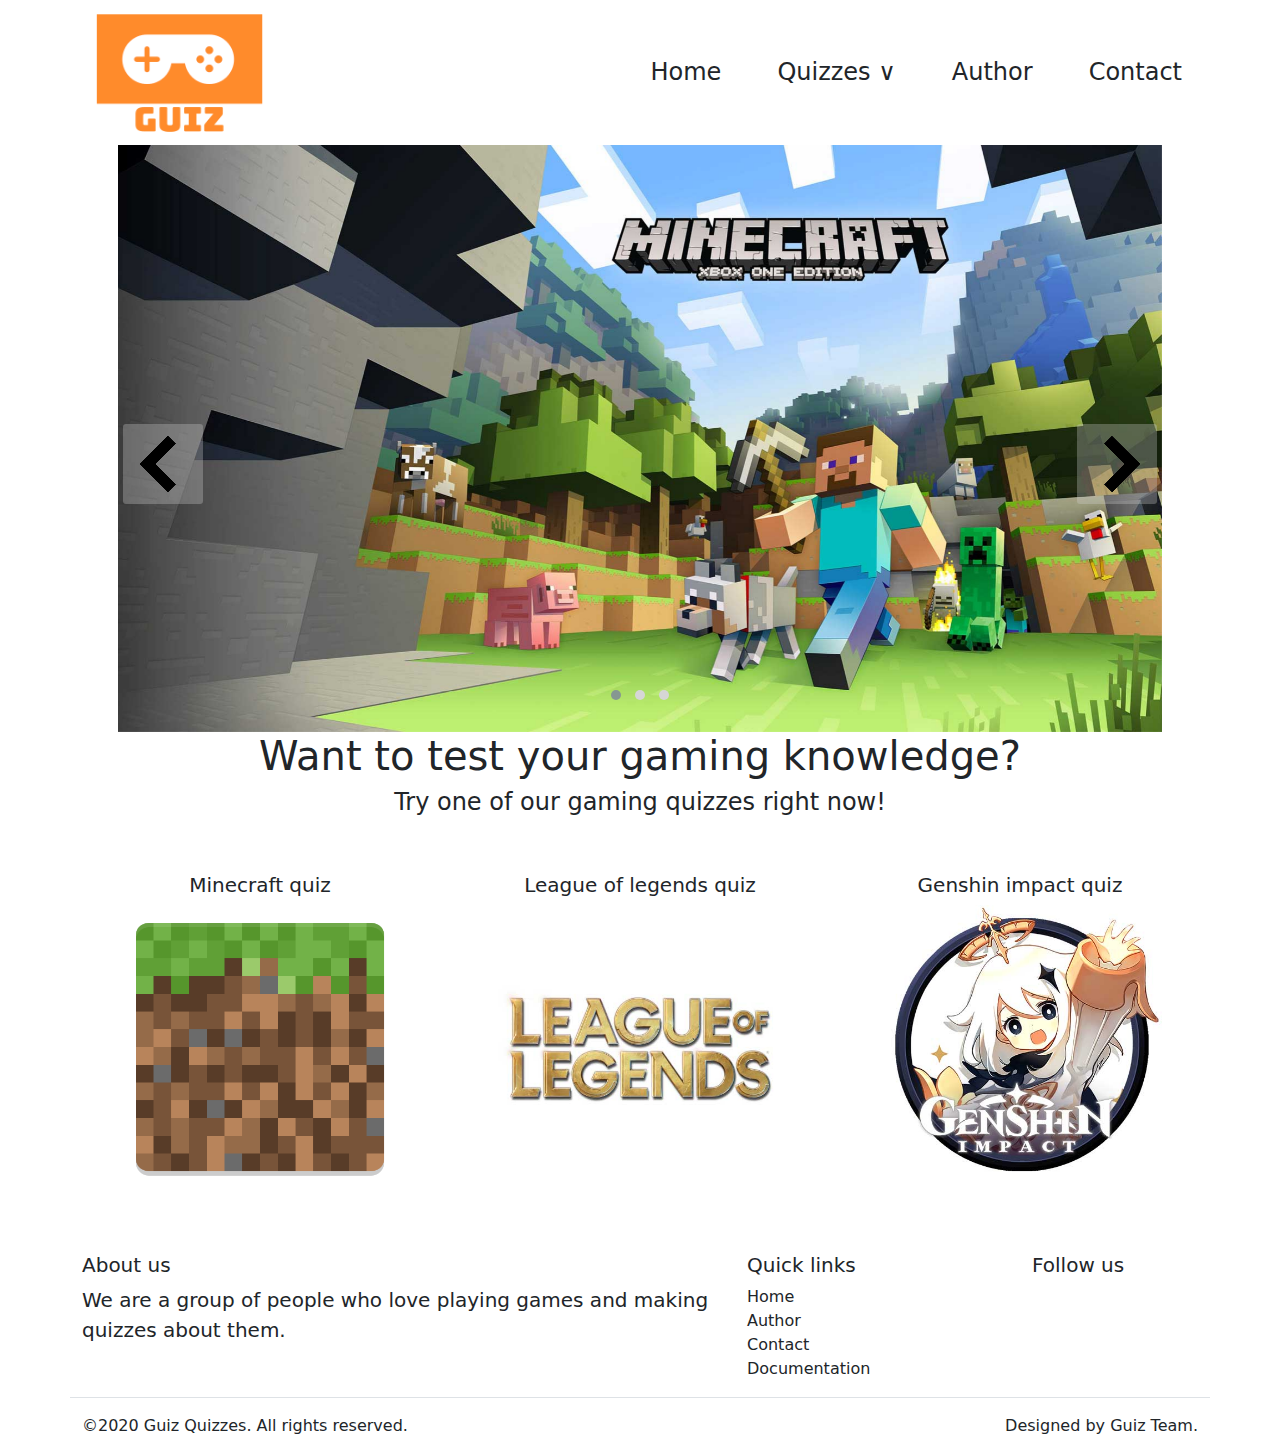
<file: index.html>
<!DOCTYPE html>
<html lang="en-US">

<head>
    <meta charset="utf-8" />
    <meta name="viewport" content="width=device-width, initial-scale=1, shrink-to-fit=no" />
    <link rel="stylesheet" type="text/css" href="css/bootstrap.min.css" />
    <link rel="stylesheet" type="text/css" href="css/style.min.css" />
    <link rel="stylesheet" type="text/css" href="css/owl.carousel.min.css" />
    <link rel="stylesheet" type="text/css" href="css/owl.theme.default.min.css" />
    <link rel="stylesheet" href="https://use.fontawesome.com/releases/v5.13.0/css/all.css"
        integrity="sha384-Bfad6CLCknfcloXFOyFnlgtENryhrpZCe29RTifKEixXQZ38WheV+i/6YWSzkz3V" crossorigin="anonymous">
    <link rel="shortcut icon" href="img/favicon.png" />
    <meta name="description" content="Guiz coolest gaming quizzes online. Test your gaming knowledge right now!" />
    <meta name="keywords" content="Guiz, Quizzes, Gaming, Minecraft, League" />
    <title>Guiz | Gaming quizzes online</title>
</head>

<body>
    <div class="container pe-sm-0">
        <nav class="navbar navbar-expand-md navbar-light">
            <div class="container-fluid pe-sm-0">
                <a href="index.html"><img class="navbar-brand img-fluid logo" src="img/lastlogo.png" alt="logo" /></a>
                <button class="navbar-toggler" type="button" data-bs-toggle="collapse" data-bs-target="#glavniNav"
                    aria-controls="navbarSupportedContent" aria-expanded="false" aria-label="Toggle navigation">
                    <span class="navbar-toggler-icon"></span>
                </button>
                <div class="collapse navbar-collapse justify-content-end" id="glavniNav">
                    <ul class="navbar-nav glavnaNavi">
                        <li class="nav-item">
                            <a class="nav-link mx-md-2 mx-lg-4 text-reset p-1 m-1 fs-4" href="index.html">Home</a>
                        </li>
                        <li class="nav-item dropD">
                            <a class="nav-link mx-md-2 mx-lg-4 text-reset p-1 m-1 fs-4 guiz">Quizzes &#8744;</a>
                            <ul id="dropD" class="navigacija">
                                <li><a class="txtCol p-1 m-1 bgCol fs-4" href="minecraft.html">Minecraft</a></li>
                                <li><a class="txtCol p-1 m-1 bgCol fs-4" href="league.html">League of Legends</a></li>
                                <li><a class="txtCol p-1 m-1 bgCol fs-4" href="genshin.html">Genshin Impact</a></li>
                            </ul>
                        </li>
                        <li class="nav-item">
                            <a class="nav-link mx-md-2 mx-lg-4 text-reset p-1 m-1 fs-4" href="author.html">Author</a>
                        </li>
                        <li class="nav-item">
                            <a class="nav-link mx-md-2 mx-lg-4 text-reset p-1 m-1 fs-4" href="contact.html">Contact</a>
                        </li>
                    </ul>
                </div>
            </div>
        </nav>
    </div>
    <div class="container px-5 d-none d-sm-block">
        <div class="owl-carousel owl-theme owl-loaded">
            <div class="owl-stage-outer">
                <div class="owl-stage">
                    <div class="owl-item"><img src="img/minecraft.jpg" alt="minecraft" /></div>
                    <div class="owl-item"><img src="img/league.jpg" alt="league" /></div>
                    <div class="owl-item"><img src="img/genshin2.jpg" alt="genshin" /></div>
                </div>
            </div>
            <div class="owl-nav">

            </div>
            <div class="owl-dots">

            </div>
        </div>
    </div>
    <div class="container">
        <h1 class="text-center">Want to test your gaming knowledge?</h1>
        <h2 class="h4 text-center pb-5">Try one of our gaming quizzes right now!</h2>
    </div>
    <div class="container">
        <div class="row">
            <div class="col-12 col-md-4 px-5 pb-3">
                <p class="h5 text-center">Minecraft quiz</p>
                <a href="minecraft.html"><img src="img/icon-m.png" alt="minecraft icon"
                        class="img-fluid px-5 px-md-0"></a>
            </div>
            <div class="col-12 col-md-4 px-5 pb-3">
                <p class="h5 text-center">League of legends quiz</p>
                <a href="league.html"><img src="img/league-icon2.jpg" alt="league of legends"
                        class="img-fluid d-block px-5 px-md-0 d-lg-none"></a>
                <a href="league.html"><img src="img/league-icon.jpg" alt="league of legends"
                        class="img-fluid d-none d-lg-block"></a>
            </div>
            <div class="col-12 col-md-4 px-5 pb-3">
                <p class="h5 text-center">Genshin impact quiz</p>
                <a href="genshin.html"><img src="img/gensh-icon.jpg" alt="paimon" class="img-fluid px-5 px-md-0"></a>
            </div>
        </div>
    </div>
    <div class="container mt-md-5 border-bottom">
        <div class="row">
            <div class="col-12 col-sm-5 col-md-6 col-xl-7">
                <h5>About us</h5>
                <p class="lead">We are a group of people who love playing games and making quizzes about them.</p>
            </div>
            <div class="col-12 col-sm-3 col-md-3 col-xl-3">
                <h5>Quick links</h5>
                <ul class="ps-0">
                    <li><a href="index.html" class="text-reset">Home</a></li>
                    <li><a href="author.html" class="text-reset">Author</a></li>
                    <li><a href="contact.html" class="text-reset">Contact</a></li>
                    <li><a href="documentation.pdf" class="text-reset">Documentation</a></li>
                </ul>
            </div>
            <div class="col-12 col-sm-4 col-md-3 col-xl-2">
                <h5>Follow us</h5>
                <a target="_blank" href="https://www.facebook.com/people/Ilija-Kostic/100003803438809"><i
                        class="fab fa-facebook-square fs-1 txtCol2 p-2 p-sm-1"></i></a>
                <a target="_blank" href="https://www.youtube.com/channel/UCiLuTRwS7ooi0Bn_UU4HPQw?view_as=subscriber"><i
                        class="fab fa-youtube-square fs-1 txtCol2 p-2 p-sm-1"></i></a>
                <a target="_blank" href="https://www.linkedin.com/in/ilijakostic712/"><i
                        class="fab fa-linkedin fs-1 txtCol2 p-2 p-sm-1"></i></a>
            </div>
        </div>
    </div>
    <div class="container pt-sm-3">
        <div class="row">
            <div class="col-12 col-md-6">
                <p class="lead fs-6">&copy;2020 Guiz Quizzes. All rights reserved.</p>
            </div>
            <div class="col-12 col-md-6">
                <p class="lead fs-6 float-md-end">Designed by Guiz Team.</p>
            </div>
        </div>
    </div>








    <script src="https://ajax.googleapis.com/ajax/libs/jquery/3.5.1/jquery.min.js"></script>
    <script type="text/javascript" src="js/bootstrap.bundle.min.js"></script>
    <script type="text/javascript" src="js/main.min.js"></script>
    <script type="text/javascript" src="js/owl.carousel.min.js"></script>
</body>

</html>
</file>
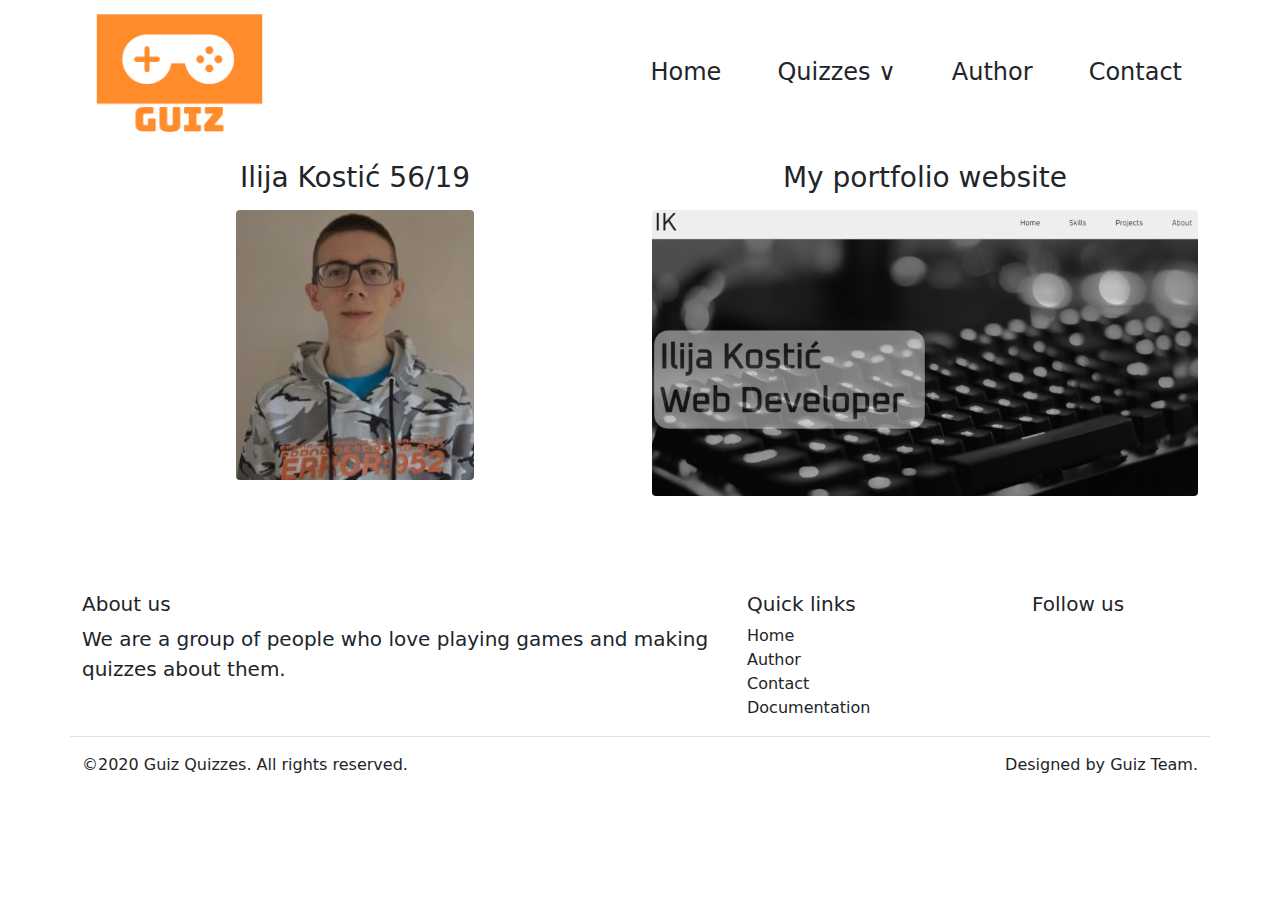
<file: author.html>
<!DOCTYPE html>
<html lang="en-US">

<head>
    <meta charset="utf-8" />
    <meta name="viewport" content="width=device-width, initial-scale=1, shrink-to-fit=no" />
    <link rel="stylesheet" type="text/css" href="css/bootstrap.min.css" />
    <link rel="stylesheet" type="text/css" href="css/style.min.css" />
    <link rel="stylesheet" type="text/css" href="css/owl.carousel.min.css" />
    <link rel="stylesheet" type="text/css" href="css/owl.theme.default.min.css" />
    <link rel="stylesheet" href="https://use.fontawesome.com/releases/v5.13.0/css/all.css"
        integrity="sha384-Bfad6CLCknfcloXFOyFnlgtENryhrpZCe29RTifKEixXQZ38WheV+i/6YWSzkz3V" crossorigin="anonymous">
    <link rel="shortcut icon" href="img/favicon.png" />
    <meta name="description" content="Portfolio page about Ilija Kostić" />
    <meta name="keywords" content="Guiz, Quizzes, Gaming, Minecraft, League" />
    <title>Guiz | Gaming quizzes online</title>
</head>

<body>
    <div class="container pe-sm-0">
        <nav class="navbar navbar-expand-md navbar-light">
            <div class="container-fluid pe-sm-0">
                <a href="index.html"><img class="navbar-brand img-fluid logo" src="img/lastlogo.png" alt="logo" /></a>
                <button class="navbar-toggler" type="button" data-bs-toggle="collapse" data-bs-target="#glavniNav"
                    aria-controls="navbarSupportedContent" aria-expanded="false" aria-label="Toggle navigation">
                    <span class="navbar-toggler-icon"></span>
                </button>
                <div class="collapse navbar-collapse justify-content-end" id="glavniNav">
                    <ul class="navbar-nav glavnaNavi">
                        <li class="nav-item">
                            <a class="nav-link mx-md-2 mx-lg-4 text-reset p-1 m-1 fs-4" href="index.html">Home</a>
                        </li>
                        <li class="nav-item dropD">
                            <a class="nav-link mx-md-2 mx-lg-4 text-reset p-1 m-1 fs-4 guiz">Quizzes &#8744;</a>
                            <ul id="dropD" class="navigacija">
                                <li><a class="txtCol p-1 m-1 bgCol fs-4" href="minecraft.html">Minecraft</a></li>
                                <li><a class="txtCol p-1 m-1 bgCol fs-4" href="league.html">League of Legends</a></li>
                                <li><a class="txtCol p-1 m-1 bgCol fs-4" href="genshin.html">Genshin Impact</a></li>
                            </ul>
                        </li>
                        <li class="nav-item">
                            <a class="nav-link mx-md-2 mx-lg-4 text-reset p-1 m-1 fs-4" href="author.html">Author</a>
                        </li>
                        <li class="nav-item">
                            <a class="nav-link mx-md-2 mx-lg-4 text-reset p-1 m-1 fs-4" href="contact.html">Contact</a>
                        </li>
                    </ul>
                </div>
            </div>
        </nav>
    </div>

    <div class="container pt-3">
        <div class="row">
            <div class="col-12 col-lg-6 mb-5">
                <p class="h3 text-center pb-2">Ilija Kostić 56/19</p>
                <img src="img/about.JPG" alt="Ilija Kostic" class="mx-auto d-block rounded" />
            </div>
            <div class="col-12 col-lg-6 mb-5">
                <p class="h3 text-center pb-2">My portfolio website</p>
                <a target="_blank" href="https://ilija712.github.io/Portfolio/"><img src="img/portfolio.png"
                        alt="portfolio site" class="img-fluid rounded" /></a>
            </div>
        </div>
    </div>


    <div class="container mt-md-5 border-bottom">
        <div class="row">
            <div class="col-12 col-sm-5 col-md-6 col-xl-7">
                <h5>About us</h5>
                <p class="lead">We are a group of people who love playing games and making quizzes about them.</p>
            </div>
            <div class="col-12 col-sm-3 col-md-3 col-xl-3">
                <h5>Quick links</h5>
                <ul class="ps-0">
                    <li><a href="index.html" class="text-reset">Home</a></li>
                    <li><a href="author.html" class="text-reset">Author</a></li>
                    <li><a href="contact.html" class="text-reset">Contact</a></li>
                    <li><a href="documentation.pdf" class="text-reset">Documentation</a></li>
                </ul>
            </div>
            <div class="col-12 col-sm-4 col-md-3 col-xl-2">
                <h5>Follow us</h5>
                <a target="_blank" href="https://www.facebook.com/people/Ilija-Kostic/100003803438809"><i
                        class="fab fa-facebook-square fs-1 txtCol2 p-2 p-sm-1"></i></a>
                <a target="_blank" href="https://www.youtube.com/channel/UCiLuTRwS7ooi0Bn_UU4HPQw?view_as=subscriber"><i
                        class="fab fa-youtube-square fs-1 txtCol2 p-2 p-sm-1"></i></a>
                <a target="_blank" href="https://www.linkedin.com/in/ilijakostic712/"><i
                        class="fab fa-linkedin fs-1 txtCol2 p-2 p-sm-1"></i></a>
            </div>
        </div>
    </div>
    <div class="container pt-sm-3">
        <div class="row">
            <div class="col-12 col-md-6">
                <p class="lead fs-6">&copy;2020 Guiz Quizzes. All rights reserved.</p>
            </div>
            <div class="col-12 col-md-6">
                <p class="lead fs-6 float-md-end">Designed by Guiz Team.</p>
            </div>
        </div>
    </div>



    <script src="https://ajax.googleapis.com/ajax/libs/jquery/3.5.1/jquery.min.js"></script>
    <script type="text/javascript" src="js/bootstrap.bundle.min.js"></script>
    <script type="text/javascript" src="js/main.min.js"></script>
    <script type="text/javascript" src="js/owl.carousel.min.js"></script>
</body>

</html>
</file>
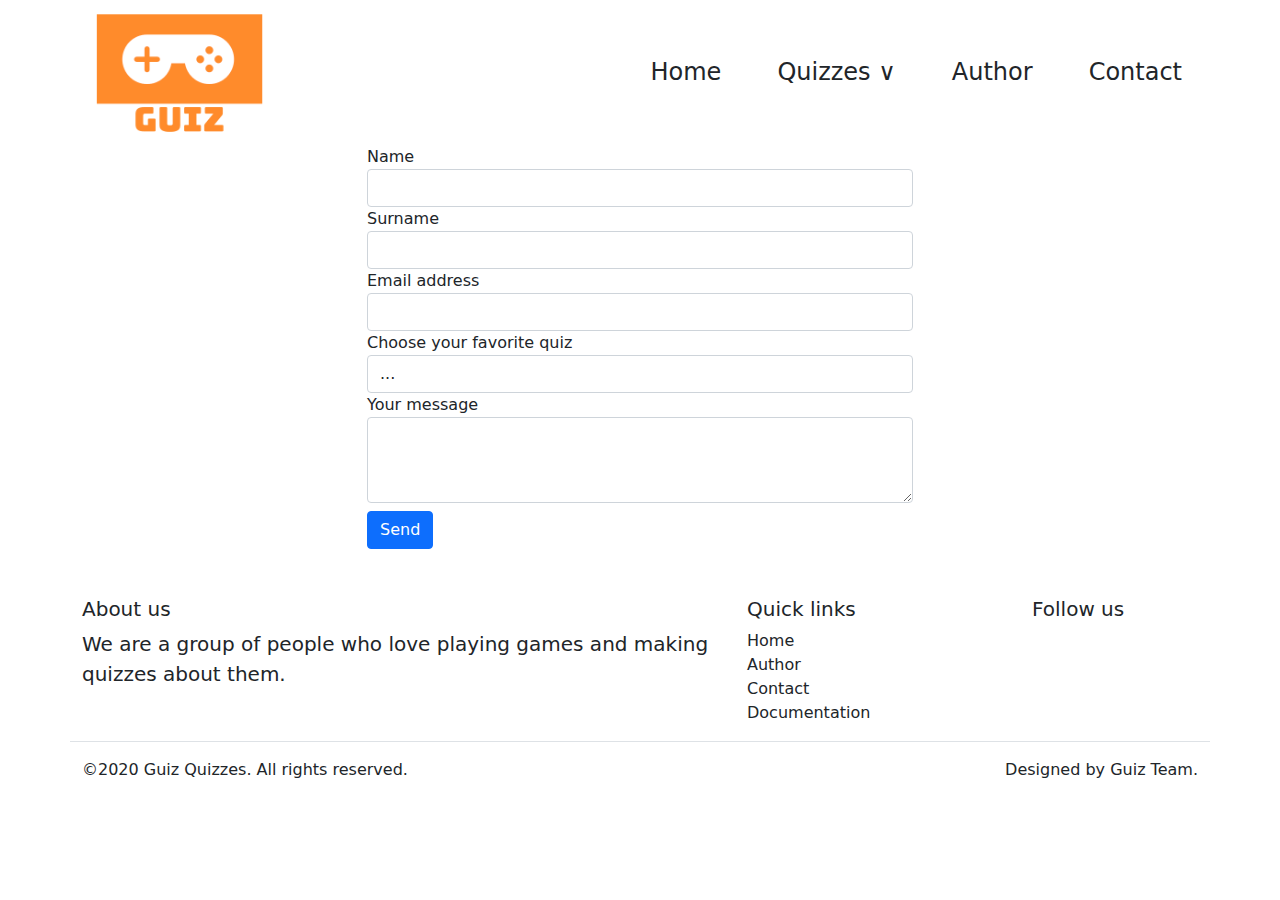
<file: contact.html>
<!DOCTYPE html>
<html lang="en-US">

<head>
    <meta charset="utf-8" />
    <meta name="viewport" content="width=device-width, initial-scale=1, shrink-to-fit=no" />
    <link rel="stylesheet" type="text/css" href="css/bootstrap.min.css" />
    <link rel="stylesheet" type="text/css" href="css/style.min.css" />
    <link rel="stylesheet" type="text/css" href="css/owl.carousel.min.css" />
    <link rel="stylesheet" type="text/css" href="css/owl.theme.default.min.css" />
    <link rel="stylesheet" href="https://use.fontawesome.com/releases/v5.13.0/css/all.css"
        integrity="sha384-Bfad6CLCknfcloXFOyFnlgtENryhrpZCe29RTifKEixXQZ38WheV+i/6YWSzkz3V" crossorigin="anonymous">
    <link rel="shortcut icon" href="img/favicon.png" />
    <meta name="description"
        content="Want to suggest what quiz we should make next? Feel free to contact us through our form!" />
    <meta name="keywords" content="Guiz, Quizzes, Gaming, Minecraft, League" />
    <title>Guiz | Gaming quizzes online</title>
</head>

<body>
    <div class="container pe-sm-0">
        <nav class="navbar navbar-expand-md navbar-light">
            <div class="container-fluid pe-sm-0">
                <a href="index.html"><img class="navbar-brand img-fluid logo" src="img/lastlogo.png" alt="logo" /></a>
                <button class="navbar-toggler" type="button" data-bs-toggle="collapse" data-bs-target="#glavniNav"
                    aria-controls="navbarSupportedContent" aria-expanded="false" aria-label="Toggle navigation">
                    <span class="navbar-toggler-icon"></span>
                </button>
                <div class="collapse navbar-collapse justify-content-end" id="glavniNav">
                    <ul class="navbar-nav glavnaNavi">
                        <li class="nav-item">
                            <a class="nav-link mx-md-2 mx-lg-4 text-reset p-1 m-1 fs-4" href="index.html">Home</a>
                        </li>
                        <li class="nav-item dropD">
                            <a class="nav-link mx-md-2 mx-lg-4 text-reset p-1 m-1 fs-4 guiz">Quizzes &#8744;</a>
                            <ul id="dropD" class="navigacija">
                                <li><a class="txtCol p-1 m-1 bgCol fs-4" href="minecraft.html">Minecraft</a></li>
                                <li><a class="txtCol p-1 m-1 bgCol fs-4" href="league.html">League of Legends</a></li>
                                <li><a class="txtCol p-1 m-1 bgCol fs-4" href="genshin.html">Genshin Impact</a></li>
                            </ul>
                        </li>
                        <li class="nav-item">
                            <a class="nav-link mx-md-2 mx-lg-4 text-reset p-1 m-1 fs-4" href="author.html">Author</a>
                        </li>
                        <li class="nav-item">
                            <a class="nav-link mx-md-2 mx-lg-4 text-reset p-1 m-1 fs-4" href="contact.html">Contact</a>
                        </li>
                    </ul>
                </div>
            </div>
        </nav>
    </div>

    <div class="container">
        <div class="row">
            <div class="col-12 col-md-3">

            </div>
            <form class="col-12 col-md-6">
                <div class="form-group">
                    <label for="nameInput">Name</label>
                    <input type="text" class="form-control" id="nameInput" />
                    <small id="nameNotif" class="form-text text-muted">Incorrect input. Input example: Luke</small>
                </div>
                <div class="form-group">
                    <label for="surnameInput">Surname</label>
                    <input type="text" class="form-control" id="surnameInput" />
                    <small id="surnameNotif" class="form-text text-muted">Incorrect input. Input example: Smith</small>
                </div>
                <div class="form-group">
                    <label for="emailInput">Email address</label>
                    <input type="email" class="form-control" id="emailInput" />
                    <small id="emailNotif" class="form-text text-muted">Incorrect input. Input example:
                        lukesmith@gmail.com</small>
                </div>
                <div class="form-group" id="dynamicDdl">
                </div>
                <div class="form-group">
                    <label for="textInput">Your message</label>
                    <textarea class="form-control" id="textInput" rows="3"></textarea>
                    <small id="txtNotif" class="form-text text-muted">Write your message here!</small>
                </div>
                <button type="submit" class="btn btn-primary mt-2" id="subBtn">Send</button>
            </form>
            <div class="col-12 col-md-3">

            </div>
        </div>
    </div>

    <div class="container mt-5 border-bottom">
        <div class="row">
            <div class="col-12 col-sm-5 col-md-6 col-xl-7">
                <h5>About us</h5>
                <p class="lead">We are a group of people who love playing games and making quizzes about them.</p>
            </div>
            <div class="col-12 col-sm-3 col-md-3 col-xl-3">
                <h5>Quick links</h5>
                <ul class="ps-0">
                    <li><a href="index.html" class="text-reset">Home</a></li>
                    <li><a href="author.html" class="text-reset">Author</a></li>
                    <li><a href="contact.html" class="text-reset">Contact</a></li>
                    <li><a href="documentation.pdf" class="text-reset">Documentation</a></li>
                </ul>
            </div>
            <div class="col-12 col-sm-4 col-md-3 col-xl-2">
                <h5>Follow us</h5>
                <a target="_blank" href="https://www.facebook.com/people/Ilija-Kostic/100003803438809"><i
                        class="fab fa-facebook-square fs-1 txtCol2 p-2 p-sm-1"></i></a>
                <a target="_blank" href="https://www.youtube.com/channel/UCiLuTRwS7ooi0Bn_UU4HPQw?view_as=subscriber"><i
                        class="fab fa-youtube-square fs-1 txtCol2 p-2 p-sm-1"></i></a>
                <a target="_blank" href="https://www.linkedin.com/in/ilijakostic712/"><i
                        class="fab fa-linkedin fs-1 txtCol2 p-2 p-sm-1"></i></a>
            </div>
        </div>
    </div>
    <div class="container pt-sm-3">
        <div class="row">
            <div class="col-12 col-md-6">
                <p class="lead fs-6">&copy;2020 Guiz Quizzes. All rights reserved.</p>
            </div>
            <div class="col-12 col-md-6">
                <p class="lead fs-6 float-md-end">Designed by Guiz Team.</p>
            </div>
        </div>
    </div>








    <script src="https://ajax.googleapis.com/ajax/libs/jquery/3.5.1/jquery.min.js"></script>
    <script type="text/javascript" src="js/bootstrap.bundle.min.js"></script>
    <script type="text/javascript" src="js/main.min.js"></script>
    <script type="text/javascript" src="js/owl.carousel.min.js"></script>
</body>

</html>
</file>
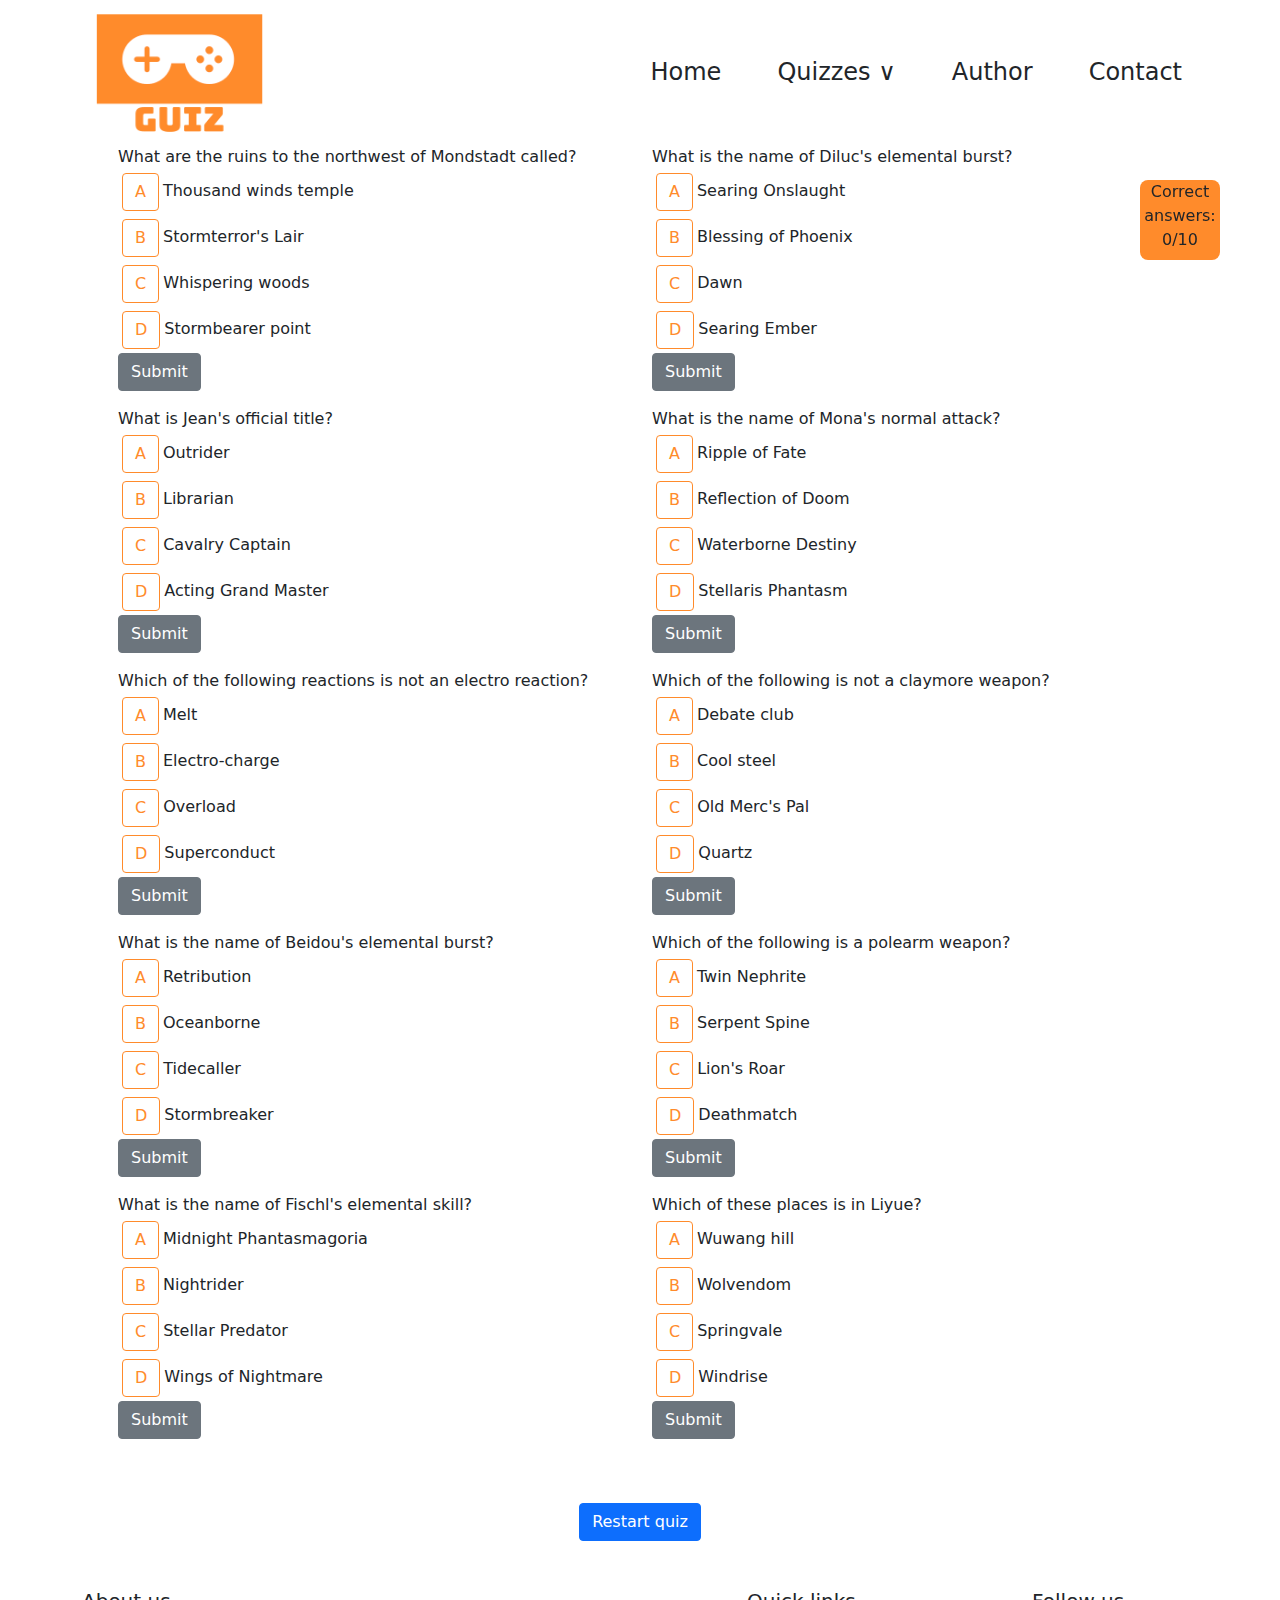
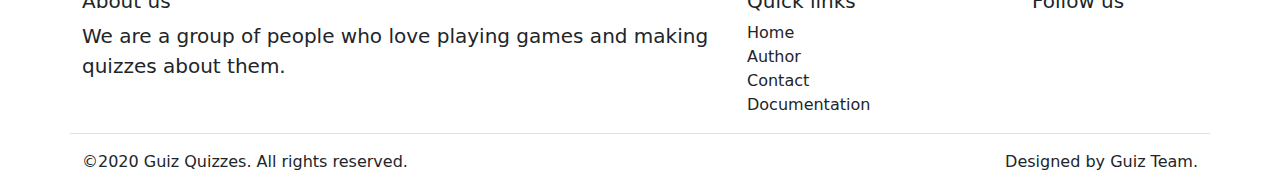
<file: genshin.html>
<!DOCTYPE html>
<html lang="en-US">

<head>
    <meta charset="utf-8" />
    <meta name="viewport" content="width=device-width, initial-scale=1, shrink-to-fit=no" />
    <link rel="stylesheet" type="text/css" href="css/bootstrap.min.css" />
    <link rel="stylesheet" type="text/css" href="css/style.min.css" />
    <link rel="stylesheet" type="text/css" href="css/owl.carousel.min.css" />
    <link rel="stylesheet" type="text/css" href="css/owl.theme.default.min.css" />
    <link rel="stylesheet" href="https://use.fontawesome.com/releases/v5.13.0/css/all.css"
        integrity="sha384-Bfad6CLCknfcloXFOyFnlgtENryhrpZCe29RTifKEixXQZ38WheV+i/6YWSzkz3V" crossorigin="anonymous">
    <link rel="shortcut icon" href="img/favicon.png" />
    <meta name="description"
        content="Test your gaming knowledge about genshin right now with a quiz provided by Guiz" />
    <meta name="keywords" content="Guiz, Quizzes, Gaming, Minecraft, League" />
    <title>Guiz | Gaming quizzes online</title>
</head>

<body>
    <div class="container pe-sm-0">
        <nav class="navbar navbar-expand-md navbar-light">
            <div class="container-fluid pe-sm-0">
                <a href="index.html"><img class="navbar-brand img-fluid logo" src="img/lastlogo.png" alt="logo" /></a>
                <button class="navbar-toggler" type="button" data-bs-toggle="collapse" data-bs-target="#glavniNav"
                    aria-controls="navbarSupportedContent" aria-expanded="false" aria-label="Toggle navigation">
                    <span class="navbar-toggler-icon"></span>
                </button>
                <div class="collapse navbar-collapse justify-content-end" id="glavniNav">
                    <ul class="navbar-nav glavnaNavi">
                        <li class="nav-item">
                            <a class="nav-link mx-md-2 mx-lg-4 text-reset p-1 m-1 fs-4" href="index.html">Home</a>
                        </li>
                        <li class="nav-item dropD">
                            <a class="nav-link mx-md-2 mx-lg-4 text-reset p-1 m-1 fs-4 guiz">Quizzes &#8744;</a>
                            <ul id="dropD" class="navigacija">
                                <li><a class="txtCol p-1 m-1 bgCol fs-4" href="minecraft.html">Minecraft</a></li>
                                <li><a class="txtCol p-1 m-1 bgCol fs-4" href="league.html">League of Legends</a></li>
                                <li><a class="txtCol p-1 m-1 bgCol fs-4" href="genshin.html">Genshin Impact</a></li>
                            </ul>
                        </li>
                        <li class="nav-item">
                            <a class="nav-link mx-md-2 mx-lg-4 text-reset p-1 m-1 fs-4" href="author.html">Author</a>
                        </li>
                        <li class="nav-item">
                            <a class="nav-link mx-md-2 mx-lg-4 text-reset p-1 m-1 fs-4" href="contact.html">Contact</a>
                        </li>
                    </ul>
                </div>
            </div>
        </nav>
    </div>
    <div class="counter">
        <p class="text-center" id="counterTxt">Correct answers: 0/10</p>
    </div>
    <div class="container px-5">
        <form name="forma1">
            <div class="row">
                <div class="col-12 col-md-6" id="lol1">

                </div>
                <div class="col-12 col-md-6" id="lol2">

                </div>
            </div>
        </form>
    </div>
    <div class="container pt-5 text-center">
        <a href="genshin.html" class="btn btn-primary">Restart quiz</a>
    </div>
    <div class="container mt-5 border-bottom">
        <div class="row">
            <div class="col-12 col-sm-5 col-md-6 col-xl-7">
                <h5>About us</h5>
                <p class="lead">We are a group of people who love playing games and making quizzes about them.</p>
            </div>
            <div class="col-12 col-sm-3 col-md-3 col-xl-3">
                <h5>Quick links</h5>
                <ul class="ps-0">
                    <li><a href="index.html" class="text-reset">Home</a></li>
                    <li><a href="author.html" class="text-reset">Author</a></li>
                    <li><a href="contact.html" class="text-reset">Contact</a></li>
                    <li><a href="documentation.pdf" class="text-reset">Documentation</a></li>
                </ul>
            </div>
            <div class="col-12 col-sm-4 col-md-3 col-xl-2">
                <h5>Follow us</h5>
                <a target="_blank" href="https://www.facebook.com/people/Ilija-Kostic/100003803438809"><i
                        class="fab fa-facebook-square fs-1 txtCol2 p-2 p-sm-1"></i></a>
                <a target="_blank" href="https://www.youtube.com/channel/UCiLuTRwS7ooi0Bn_UU4HPQw?view_as=subscriber"><i
                        class="fab fa-youtube-square fs-1 txtCol2 p-2 p-sm-1"></i></a>
                <a target="_blank" href="https://www.linkedin.com/in/ilijakostic712/"><i
                        class="fab fa-linkedin fs-1 txtCol2 p-2 p-sm-1"></i></a>
            </div>
        </div>
    </div>
    <div class="container pt-sm-3">
        <div class="row">
            <div class="col-12 col-md-6">
                <p class="lead fs-6">&copy;2020 Guiz Quizzes. All rights reserved.</p>
            </div>
            <div class="col-12 col-md-6">
                <p class="lead fs-6 float-md-end">Designed by Guiz Team.</p>
            </div>
        </div>
    </div>

















    <script src="https://ajax.googleapis.com/ajax/libs/jquery/3.5.1/jquery.min.js"></script>
    <script type="text/javascript" src="js/bootstrap.bundle.min.js"></script>
    <script type="text/javascript" src="js/main.min.js"></script>
    <script type="text/javascript" src="js/owl.carousel.min.js"></script>
</body>

</html>
</file>
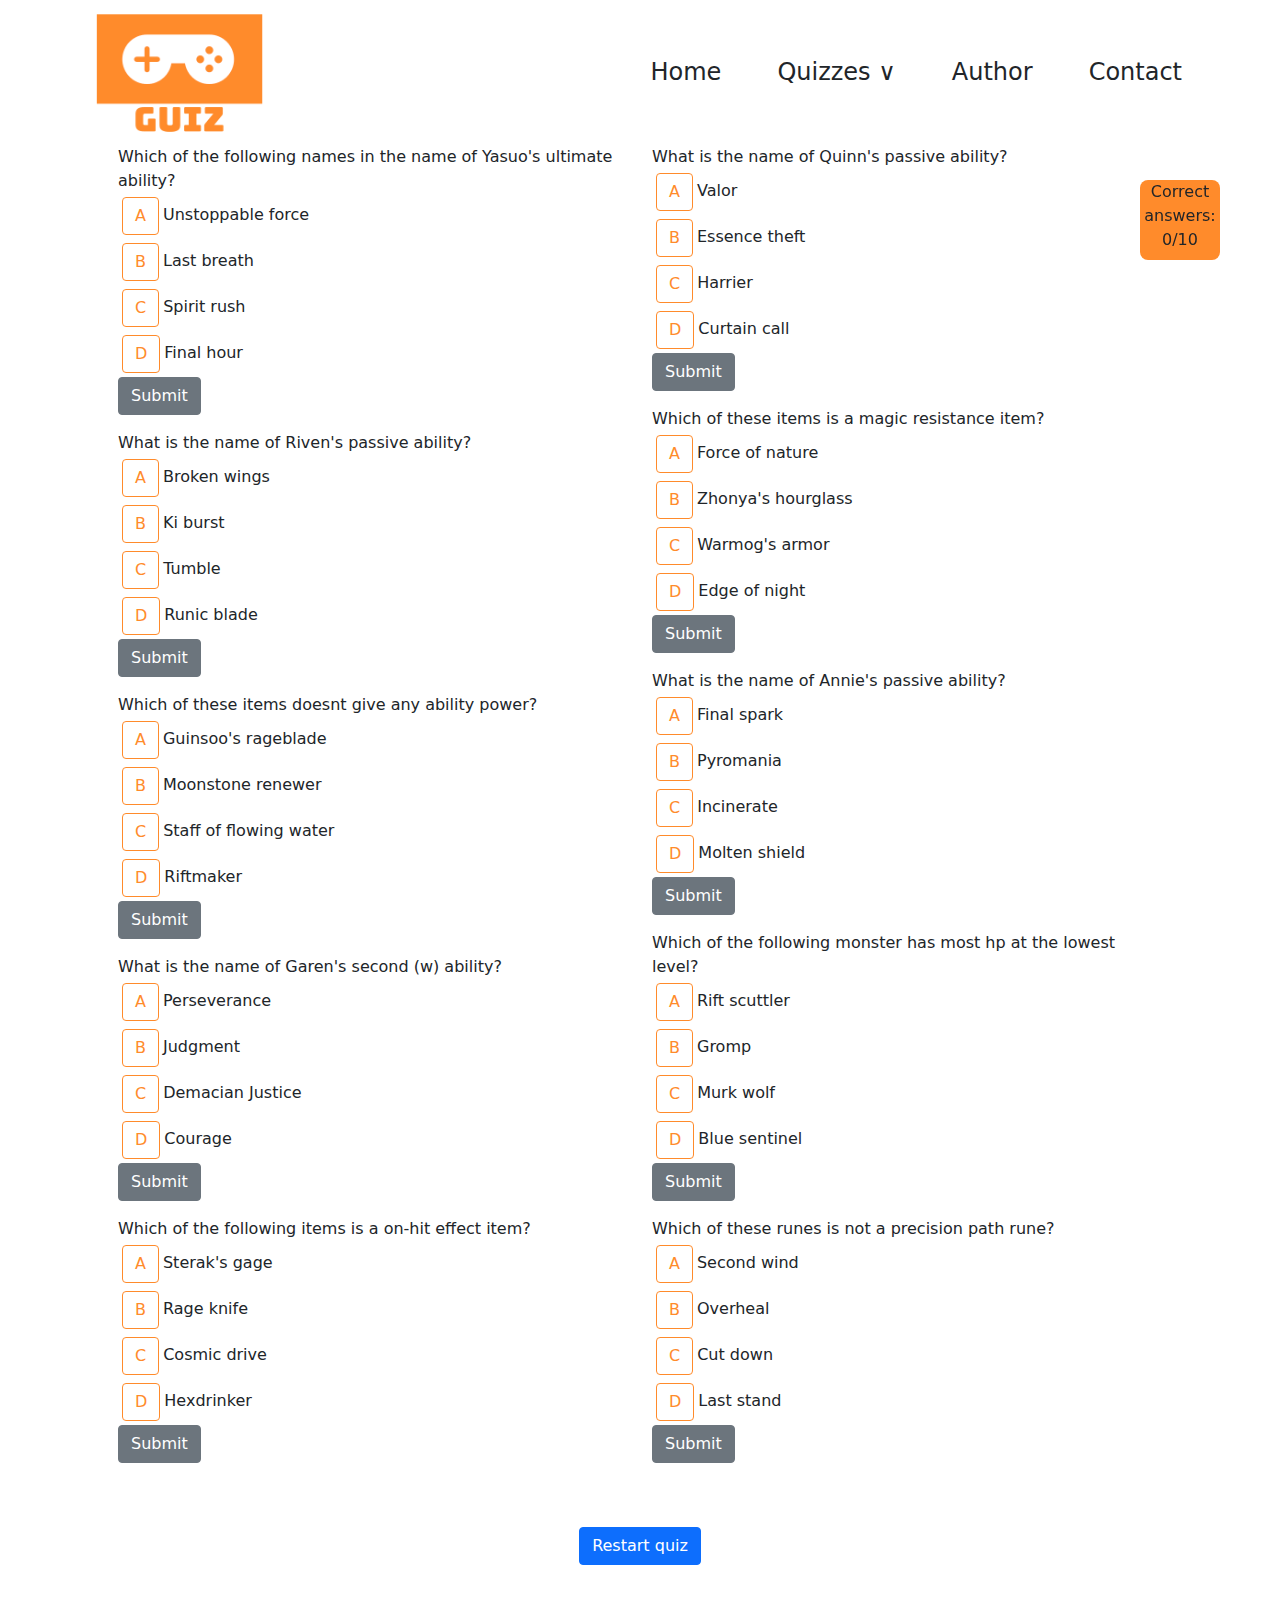
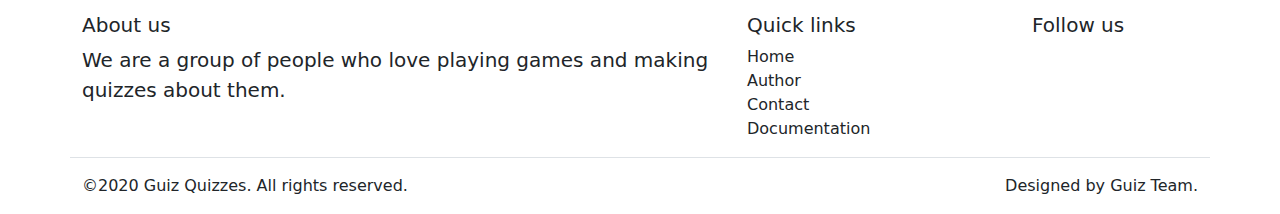
<file: league.html>
<!DOCTYPE html>
<html lang="en-US">

<head>
    <meta charset="utf-8" />
    <meta name="viewport" content="width=device-width, initial-scale=1, shrink-to-fit=no" />
    <link rel="stylesheet" type="text/css" href="css/bootstrap.min.css" />
    <link rel="stylesheet" type="text/css" href="css/style.min.css" />
    <link rel="stylesheet" type="text/css" href="css/owl.carousel.min.css" />
    <link rel="stylesheet" type="text/css" href="css/owl.theme.default.min.css" />
    <link rel="stylesheet" href="https://use.fontawesome.com/releases/v5.13.0/css/all.css"
        integrity="sha384-Bfad6CLCknfcloXFOyFnlgtENryhrpZCe29RTifKEixXQZ38WheV+i/6YWSzkz3V" crossorigin="anonymous">
    <link rel="shortcut icon" href="img/favicon.png" />
    <meta name="description" content="Test your gaming knowledge about league right now with a quiz provided by Guiz" />
    <meta name="keywords" content="Guiz, Quizzes, Gaming, Minecraft, League" />
    <title>Guiz | Gaming quizzes online</title>
</head>

<body>
    <div class="container pe-sm-0">
        <nav class="navbar navbar-expand-md navbar-light">
            <div class="container-fluid pe-sm-0">
                <a href="index.html"><img class="navbar-brand img-fluid logo" src="img/lastlogo.png" alt="logo" /></a>
                <button class="navbar-toggler" type="button" data-bs-toggle="collapse" data-bs-target="#glavniNav"
                    aria-controls="navbarSupportedContent" aria-expanded="false" aria-label="Toggle navigation">
                    <span class="navbar-toggler-icon"></span>
                </button>
                <div class="collapse navbar-collapse justify-content-end" id="glavniNav">
                    <ul class="navbar-nav glavnaNavi">
                        <li class="nav-item">
                            <a class="nav-link mx-md-2 mx-lg-4 text-reset p-1 m-1 fs-4" href="index.html">Home</a>
                        </li>
                        <li class="nav-item dropD">
                            <a class="nav-link mx-md-2 mx-lg-4 text-reset p-1 m-1 fs-4 guiz">Quizzes &#8744;</a>
                            <ul id="dropD" class="navigacija">
                                <li><a class="txtCol p-1 m-1 bgCol fs-4" href="minecraft.html">Minecraft</a></li>
                                <li><a class="txtCol p-1 m-1 bgCol fs-4" href="league.html">League of Legends</a></li>
                                <li><a class="txtCol p-1 m-1 bgCol fs-4" href="genshin.html">Genshin Impact</a></li>
                            </ul>
                        </li>
                        <li class="nav-item">
                            <a class="nav-link mx-md-2 mx-lg-4 text-reset p-1 m-1 fs-4" href="author.html">Author</a>
                        </li>
                        <li class="nav-item">
                            <a class="nav-link mx-md-2 mx-lg-4 text-reset p-1 m-1 fs-4" href="contact.html">Contact</a>
                        </li>
                    </ul>
                </div>
            </div>
        </nav>
    </div>
    <div class="counter">
        <p class="text-center" id="counterTxt">Correct answers: 0/10</p>
    </div>
    <div class="container px-5">
        <form name="forma1">
            <div class="row">
                <div class="col-12 col-md-6" id="lol1">

                </div>
                <div class="col-12 col-md-6" id="lol2">

                </div>
            </div>
        </form>
    </div>
    <div class="container pt-5 text-center">
        <a href="league.html" class="btn btn-primary">Restart quiz</a>
    </div>
    <div class="container mt-5 border-bottom">
        <div class="row">
            <div class="col-12 col-sm-5 col-md-6 col-xl-7">
                <h5>About us</h5>
                <p class="lead">We are a group of people who love playing games and making quizzes about them.</p>
            </div>
            <div class="col-12 col-sm-3 col-md-3 col-xl-3">
                <h5>Quick links</h5>
                <ul class="ps-0">
                    <li><a href="index.html" class="text-reset">Home</a></li>
                    <li><a href="author.html" class="text-reset">Author</a></li>
                    <li><a href="contact.html" class="text-reset">Contact</a></li>
                    <li><a href="documentation.pdf" class="text-reset">Documentation</a></li>
                </ul>
            </div>
            <div class="col-12 col-sm-4 col-md-3 col-xl-2">
                <h5>Follow us</h5>
                <a target="_blank" href="https://www.facebook.com/people/Ilija-Kostic/100003803438809"><i
                        class="fab fa-facebook-square fs-1 txtCol2 p-2 p-sm-1"></i></a>
                <a target="_blank" href="https://www.youtube.com/channel/UCiLuTRwS7ooi0Bn_UU4HPQw?view_as=subscriber"><i
                        class="fab fa-youtube-square fs-1 txtCol2 p-2 p-sm-1"></i></a>
                <a target="_blank" href="https://www.linkedin.com/in/ilijakostic712/"><i
                        class="fab fa-linkedin fs-1 txtCol2 p-2 p-sm-1"></i></a>
            </div>
        </div>
    </div>
    <div class="container pt-sm-3">
        <div class="row">
            <div class="col-12 col-md-6">
                <p class="lead fs-6">&copy;2020 Guiz Quizzes. All rights reserved.</p>
            </div>
            <div class="col-12 col-md-6">
                <p class="lead fs-6 float-md-end">Designed by Guiz Team.</p>
            </div>
        </div>
    </div>

















    <script src="https://ajax.googleapis.com/ajax/libs/jquery/3.5.1/jquery.min.js"></script>
    <script type="text/javascript" src="js/bootstrap.bundle.min.js"></script>
    <script type="text/javascript" src="js/main.min.js"></script>
    <script type="text/javascript" src="js/owl.carousel.min.js"></script>
</body>

</html>
</file>
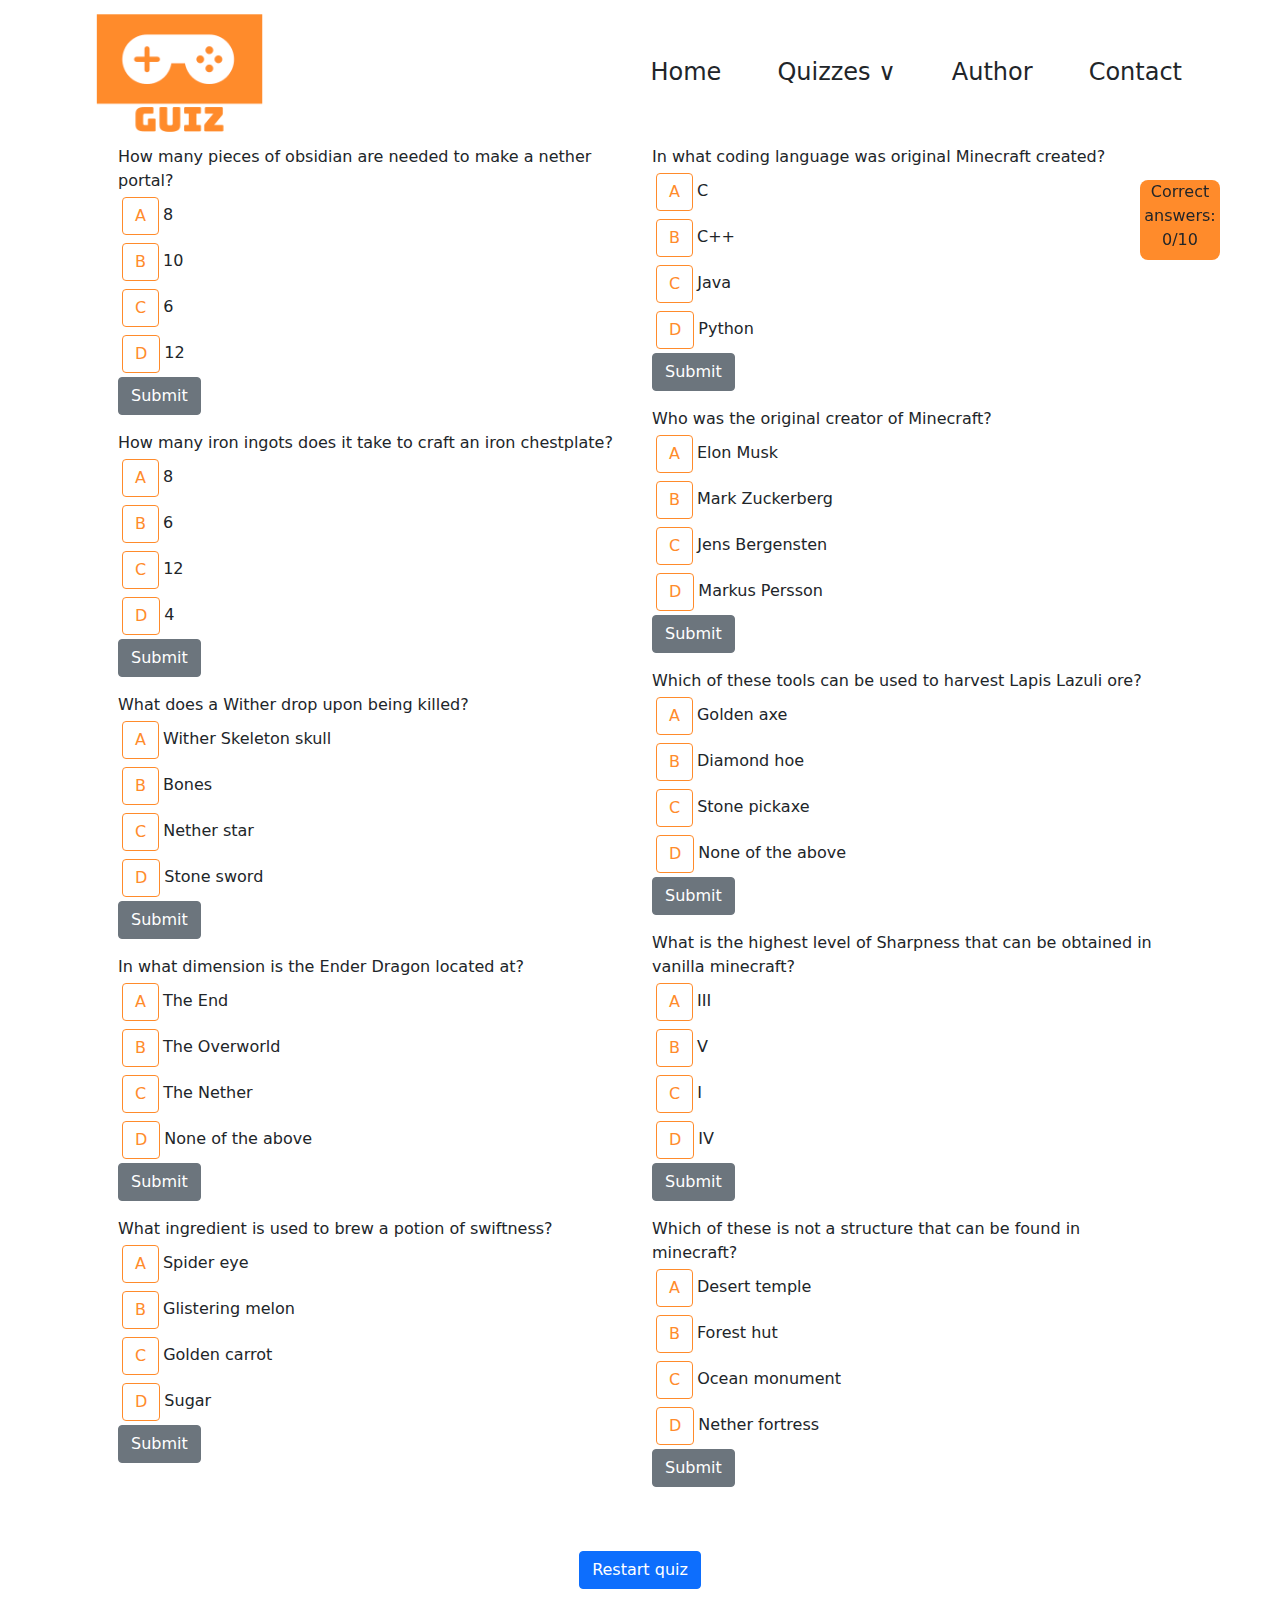
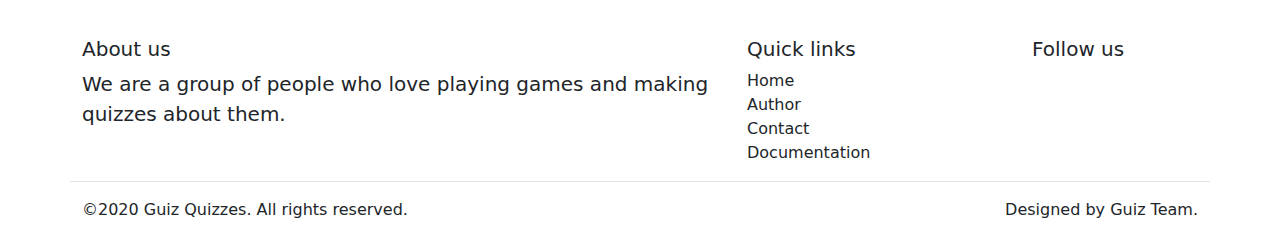
<file: minecraft.html>
<!DOCTYPE html>
<html lang="en-US">

<head>
    <meta charset="utf-8" />
    <meta name="viewport" content="width=device-width, initial-scale=1, shrink-to-fit=no" />
    <link rel="stylesheet" type="text/css" href="css/bootstrap.min.css" />
    <link rel="stylesheet" type="text/css" href="css/style.min.css" />
    <link rel="stylesheet" type="text/css" href="css/owl.carousel.min.css" />
    <link rel="stylesheet" type="text/css" href="css/owl.theme.default.min.css" />
    <link rel="stylesheet" href="https://use.fontawesome.com/releases/v5.13.0/css/all.css"
        integrity="sha384-Bfad6CLCknfcloXFOyFnlgtENryhrpZCe29RTifKEixXQZ38WheV+i/6YWSzkz3V" crossorigin="anonymous">
    <link rel="shortcut icon" href="img/favicon.png" />
    <meta name="description"
        content="Test your gaming knowledge about minecraft right now with a quiz provided by Guiz" />
    <meta name="keywords" content="Guiz, Quizzes, Gaming, Minecraft, League" />
    <title>Guiz | Gaming quizzes online</title>
</head>

<body>
    <div class="container pe-sm-0">
        <nav class="navbar navbar-expand-md navbar-light">
            <div class="container-fluid pe-sm-0">
                <a href="index.html"><img class="navbar-brand img-fluid logo" src="img/lastlogo.png" alt="logo" /></a>
                <button class="navbar-toggler" type="button" data-bs-toggle="collapse" data-bs-target="#glavniNav"
                    aria-controls="navbarSupportedContent" aria-expanded="false" aria-label="Toggle navigation">
                    <span class="navbar-toggler-icon"></span>
                </button>
                <div class="collapse navbar-collapse justify-content-end" id="glavniNav">
                    <ul class="navbar-nav glavnaNavi">
                        <li class="nav-item">
                            <a class="nav-link mx-md-2 mx-lg-4 text-reset p-1 m-1 fs-4" href="index.html">Home</a>
                        </li>
                        <li class="nav-item dropD">
                            <a class="nav-link mx-md-2 mx-lg-4 text-reset p-1 m-1 fs-4 guiz">Quizzes &#8744;</a>
                            <ul id="dropD" class="navigacija">
                                <li><a class="txtCol p-1 m-1 bgCol fs-4" href="minecraft.html">Minecraft</a></li>
                                <li><a class="txtCol p-1 m-1 bgCol fs-4" href="league.html">League of Legends</a></li>
                                <li><a class="txtCol p-1 m-1 bgCol fs-4" href="genshin.html">Genshin Impact</a></li>
                            </ul>
                        </li>
                        <li class="nav-item">
                            <a class="nav-link mx-md-2 mx-lg-4 text-reset p-1 m-1 fs-4" href="author.html">Author</a>
                        </li>
                        <li class="nav-item">
                            <a class="nav-link mx-md-2 mx-lg-4 text-reset p-1 m-1 fs-4" href="contact.html">Contact</a>
                        </li>
                    </ul>
                </div>
            </div>
        </nav>
    </div>
    <div class="counter">
        <p class="text-center" id="counterTxt">Correct answers: 0/10</p>
    </div>
    <div class="container px-5">
        <form name="forma1">
            <div class="row">
                <div class="col-12 col-md-6" id="ez">

                </div>
                <div class="col-12 col-md-6" id="gg">

                </div>
            </div>
        </form>
    </div>
    <div class="container pt-5 text-center">
        <a href="minecraft.html" class="btn btn-primary">Restart quiz</a>
    </div>

    <div class="container mt-5 border-bottom">
        <div class="row">
            <div class="col-12 col-sm-5 col-md-6 col-xl-7">
                <h5>About us</h5>
                <p class="lead">We are a group of people who love playing games and making quizzes about them.</p>
            </div>
            <div class="col-12 col-sm-3 col-md-3 col-xl-3">
                <h5>Quick links</h5>
                <ul class="ps-0">
                    <li><a href="index.html" class="text-reset">Home</a></li>
                    <li><a href="author.html" class="text-reset">Author</a></li>
                    <li><a href="contact.html" class="text-reset">Contact</a></li>
                    <li><a href="documentation.pdf" class="text-reset">Documentation</a></li>
                </ul>
            </div>
            <div class="col-12 col-sm-4 col-md-3 col-xl-2">
                <h5>Follow us</h5>
                <a target="_blank" href="https://www.facebook.com/people/Ilija-Kostic/100003803438809"><i
                        class="fab fa-facebook-square fs-1 txtCol2 p-2 p-sm-1"></i></a>
                <a target="_blank" href="https://www.youtube.com/channel/UCiLuTRwS7ooi0Bn_UU4HPQw?view_as=subscriber"><i
                        class="fab fa-youtube-square fs-1 txtCol2 p-2 p-sm-1"></i></a>
                <a target="_blank" href="https://www.linkedin.com/in/ilijakostic712/"><i
                        class="fab fa-linkedin fs-1 txtCol2 p-2 p-sm-1"></i></a>
            </div>
        </div>
    </div>
    <div class="container pt-sm-3">
        <div class="row">
            <div class="col-12 col-md-6">
                <p class="lead fs-6">&copy;2020 Guiz Quizzes. All rights reserved.</p>
            </div>
            <div class="col-12 col-md-6">
                <p class="lead fs-6 float-md-end">Designed by Guiz Team.</p>
            </div>
        </div>
    </div>

















    <script src="https://ajax.googleapis.com/ajax/libs/jquery/3.5.1/jquery.min.js"></script>
    <script type="text/javascript" src="js/bootstrap.bundle.min.js"></script>
    <script type="text/javascript" src="js/main.min.js"></script>
    <script type="text/javascript" src="js/owl.carousel.min.js"></script>
</body>

</html>
</file>
<file: css/style.min.css>
*{margin:0;padding:0;text-decoration:none!important;list-style-type:none}.burger{font-size:30px}#dropD{position:absolute}.txtCol{color:#000}.txtCol2{color:#FF8B2B}#glavniNav ul li a:hover{background-color:#FF8B2B}#glavniNav ul li a{display:inline-block;border-radius:.5rem}.newNavigation{position:absolute;top:50%;left:19%;z-index:9999}.owl-dots{position:absolute;bottom:20px;width:100%}.owl-nav{position:absolute;top:45%;width:100%;display:flex;justify-content:space-between}.navigacija{z-index:5000000!important;padding-left:20px}.bgCol{background-color:#FF8B2B}.owl-prev{outline:none!important;background:rgba(211,211,211,.3)!important}.owl-next{outline:none!important;background:rgba(211,211,211,.3)!important}.guiz{cursor:pointer}.carouselWidth{width:80%}.counter{position:fixed;width:80px;height:80px;background:rgba(255,139,43);border-radius:10%;top:180px;right:100px}#quizNotif{display:none}#nameNotif{display:none}#surnameNotif{display:none}#emailNotif{display:none}#txtNotif{display:none}.btn-outline-danger{color:#FF8B2B;border-color:#FF8B2B}.btn-outline-danger:hover{color:#fff;border-color:#FF8B2B;background-color:#FF8B2B}.btn-outline-danger:active{color:#fff;background-color:#FF8B2B;border-color:#FF8B2B}.btn-check:active+.btn-outline-danger,.btn-check:checked+.btn-outline-danger,.btn-outline-danger.active,.btn-outline-danger.dropdown-toggle.show,.btn-outline-danger:active{color:#fff;background-color:#FF8B2B;border-color:#FF8B2B}@media only screen and (max-width:1900px){.counter{right:200px}}@media only screen and (max-width:1715px){.counter{right:130px}}@media only screen and (max-width:1600px){.counter{right:60px}}@media only screen and (max-width:1270px){.counter{right:10px}}@media only screen and (max-width:992px){.navigacija{padding-left:5px}.owl-nav{top:37%}}@media only screen and (max-width:768px){.glavnaNavi li a{background-color:#FF8B2B}.navigacija{padding-left:40px}.owl-nav{top:33%}.counter{right:5px}}@media only screen and (max-width:576px){.logo{width:100px}.counter{background:rgba(255,139,43,.5);top:150px}}@media only screen and (max-width:400px){.owl-nav{top:25%}}
</file>
